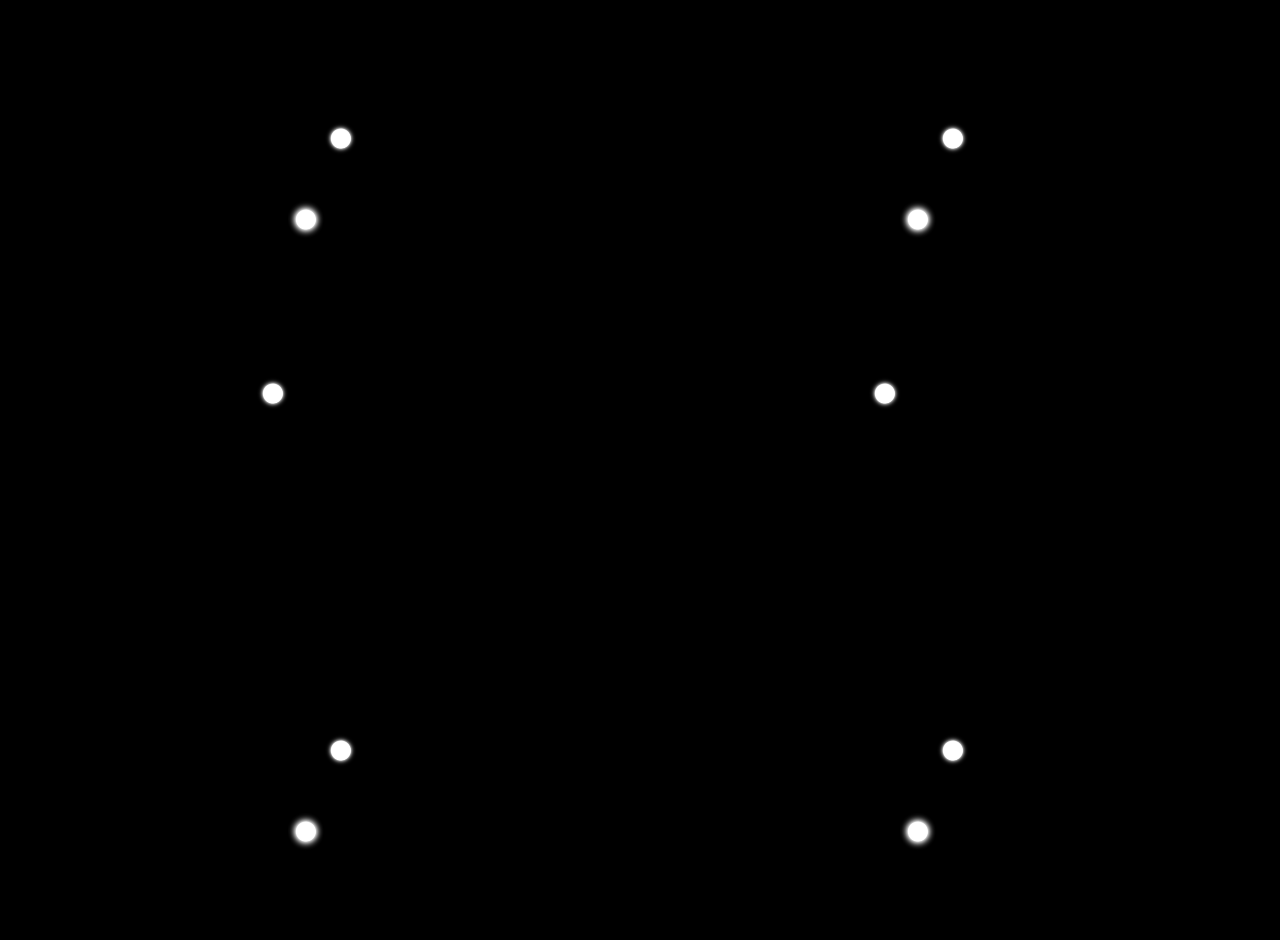
<file: index.html>
<!DOCTYPE html>
<html lang="uk">
<head>
  <meta charset="UTF-8">
  <meta name="viewport" content="width=device-width, initial-scale=1.0">
  <title>ТузоКрафт</title>
  <link rel="icon" href="icon.png" type="png">
  <style>
    body {
      margin: 0;
      font-family: 'Segoe UI', sans-serif;
      background: black;
      color: white;
      overflow: hidden;
    }

    .stars {
      position: fixed;
      width: 100%;
      height: 100%;
      background: black url('star.png') repeat;
      animation: moveStars 100s linear infinite;
      z-index: 0;
    }

    @keyframes moveStars {
      from { background-position: 0 0; }
      to { background-position: 10000px 5000px; }
    }

    .container {
      position: relative;
      z-index: 1;
      display: flex;
      flex-direction: column;
      align-items: center;
      justify-content: center;
      min-height: 100vh;
      padding: 20px;
      text-align: center;
      opacity: 0;
      animation: fadeIn 2s ease-in-out forwards;
    }

    @keyframes fadeIn {
      to { opacity: 1; }
    }

    .logo {
      width: 120px;
      filter: drop-shadow(0 0 10px white);
      margin-bottom: 20px;
      opacity: 0;
      animation: fadeIn 1s ease-in-out 0.3s forwards;
    }

    .info, .btn {
      opacity: 0;
      animation: fadeIn 1s ease-in-out forwards;
    }

    .discord { animation-delay: 0.6s; }
    .ip-info { animation-delay: 0.9s; }
    .btn:nth-of-type(1) { animation-delay: 1.2s; }
    .btn:nth-of-type(2) { animation-delay: 1.5s; }
    .btn:nth-of-type(3) { animation-delay: 1.8s; }
    .btn:nth-of-type(4) { animation-delay: 2.1s; }

    .btn {
      background: #111;
      color: white;
      border: none;
      text-decoration: none;
      padding: 12px 20px;
      margin: 10px 0;
      border-radius: 10px;
      font-size: 16px;
      cursor: pointer;
      transition: all 0.3s ease;
      max-width: 90%;
    }

    .btn:hover {
      background: #333;
      transform: scale(1.05);
    }

    .highlight {
      background: #0fa4d1;
      color: black;
      font-weight: bold;
    }

    .discord, .ip-info {
      display: flex;
      align-items: center;
      justify-content: center;
      gap: 10px;
    }

    @media screen and (max-width: 600px) {
      .logo {
        width: 80px;
      }
      .btn, .info {
        font-size: 14px;
        padding: 10px 15px;
      }
    }
  </style>
</head>
<body>
  <div class="stars"></div>
  <div class="container">
    <img src="logo.jpg" alt="logo" class="logo">

    <div class="discord info">
      <span>Наш діскорд</span>
      <strong>В розробці</strong>
    </div>

    <a href="http://de4.mineconnect.xyz:25838/" class="btn">Мапа</a>
    <button class="btn highlight" onclick="showComingSoon()">
      DONATE
    </button>
    <a href="rules.html" class="btn">Правила</a>
  </div>
  <script>
    function showComingSoon() {
      alert("Ця функція наразі в розробці. Слідкуйте за оновленнями!");
    }
  </script>
</body>
</html>
</file>
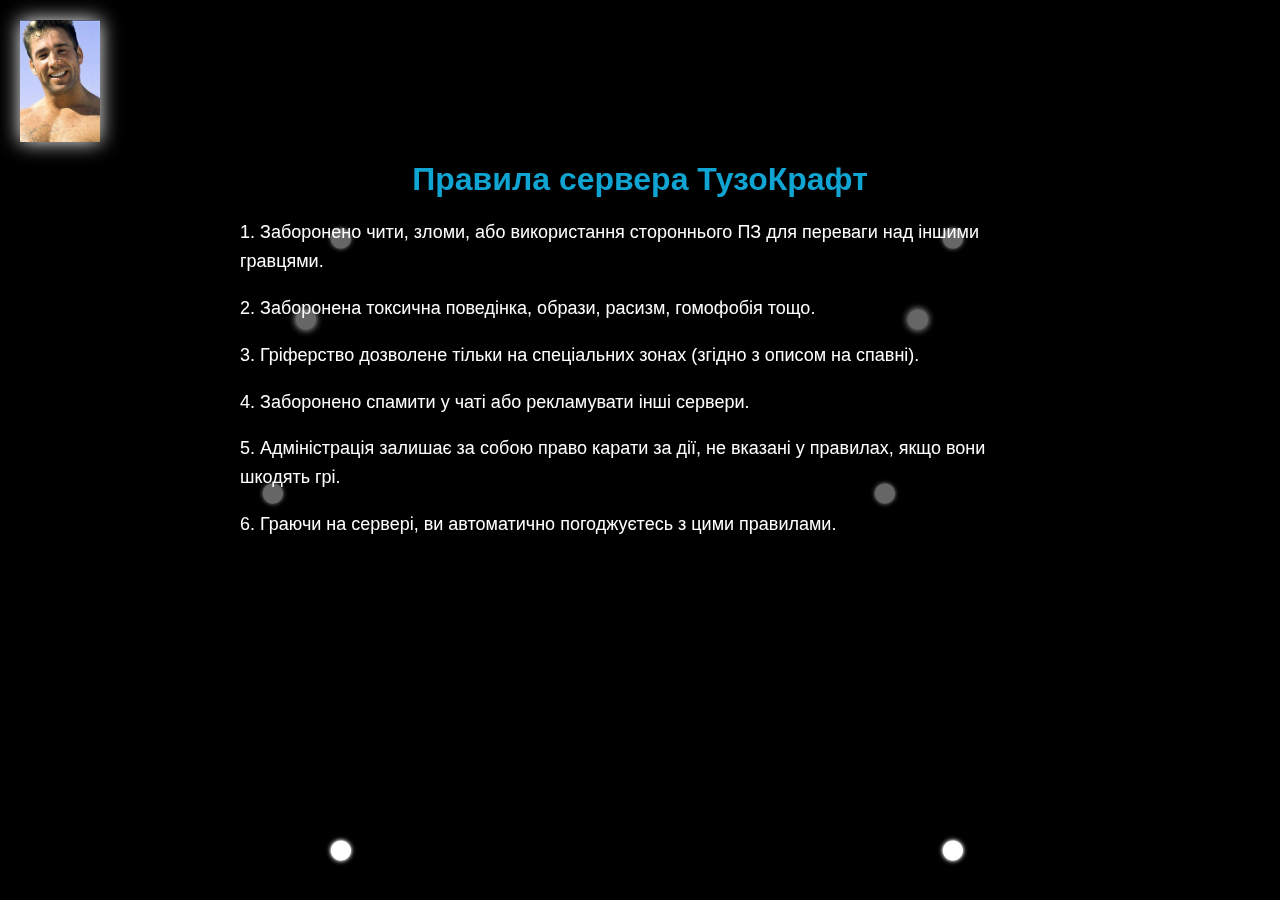
<file: rules.html>
<!DOCTYPE html>
<html lang="uk">
<head>
  <meta charset="UTF-8" />
  <meta name="viewport" content="width=device-width, initial-scale=1.0"/>
  <title>Правила - ТузоКрафт</title>
  <link rel="icon" href="icon.png" type="png">
  <style>
    body {
      margin: 0;
      font-family: 'Segoe UI', sans-serif;
      background: black;
      color: white;
      overflow: hidden;
    }

    .stars {
      position: fixed;
      width: 100%;
      height: 100%;
      background: black url('star.png') repeat;
      animation: moveStars 100s linear infinite;
      z-index: 0;
    }

    @keyframes moveStars {
      from { background-position: 0 0; }
      to { background-position: 10000px 5000px; }
    }

    .container {
      position: relative;
      z-index: 1;
      padding: 40px;
      max-width: 800px;
      margin: 100px auto;
      background: rgba(0, 0, 0, 0.6);
      border-radius: 20px;
      animation: fadeIn 2s ease-in-out forwards;
    }

    @keyframes fadeIn {
      from { opacity: 0; transform: translateY(30px); }
      to { opacity: 1; transform: translateY(0); }
    }

    .logo-top {
      position: fixed;
      top: 20px;
      left: 20px;
      z-index: 2;
    }

    .logo-top img {
      width: 80px;
      cursor: pointer;
      transition: transform 0.3s ease;
      filter: drop-shadow(0 0 10px white);
    }

    .logo-top img:hover {
      transform: scale(1.1);
    }

    h1 {
      text-align: center;
      margin-bottom: 20px;
      color: #0fa4d1;
    }

    p {
      font-size: 18px;
      line-height: 1.6;
      margin-bottom: 15px;
    }

    @media screen and (max-width: 600px) {
      .container {
        padding: 20px;
        margin: 80px 10px;
      }

      .logo-top img {
        width: 60px;
      }

      p {
        font-size: 16px;
      }
    }
  </style>
</head>
<body>
  <div class="stars"></div>

  <a href="index.html" class="logo-top">
    <img src="logo.jpg" alt="">
  </a>

  <div class="container">
    <h1>Правила сервера ТузоКрафт</h1>
    <p>1. Заборонено чити, зломи, або використання стороннього ПЗ для переваги над іншими гравцями.</p>
    <p>2. Заборонена токсична поведінка, образи, расизм, гомофобія тощо.</p>
    <p>3. Гріферство дозволене тільки на спеціальних зонах (згідно з описом на спавні).</p>
    <p>4. Заборонено спамити у чаті або рекламувати інші сервери.</p>
    <p>5. Адміністрація залишає за собою право карати за дії, не вказані у правилах, якщо вони шкодять грі.</p>
    <p>6. Граючи на сервері, ви автоматично погоджуєтесь з цими правилами.</p>
  </div>
</body>
</html>
</file>
